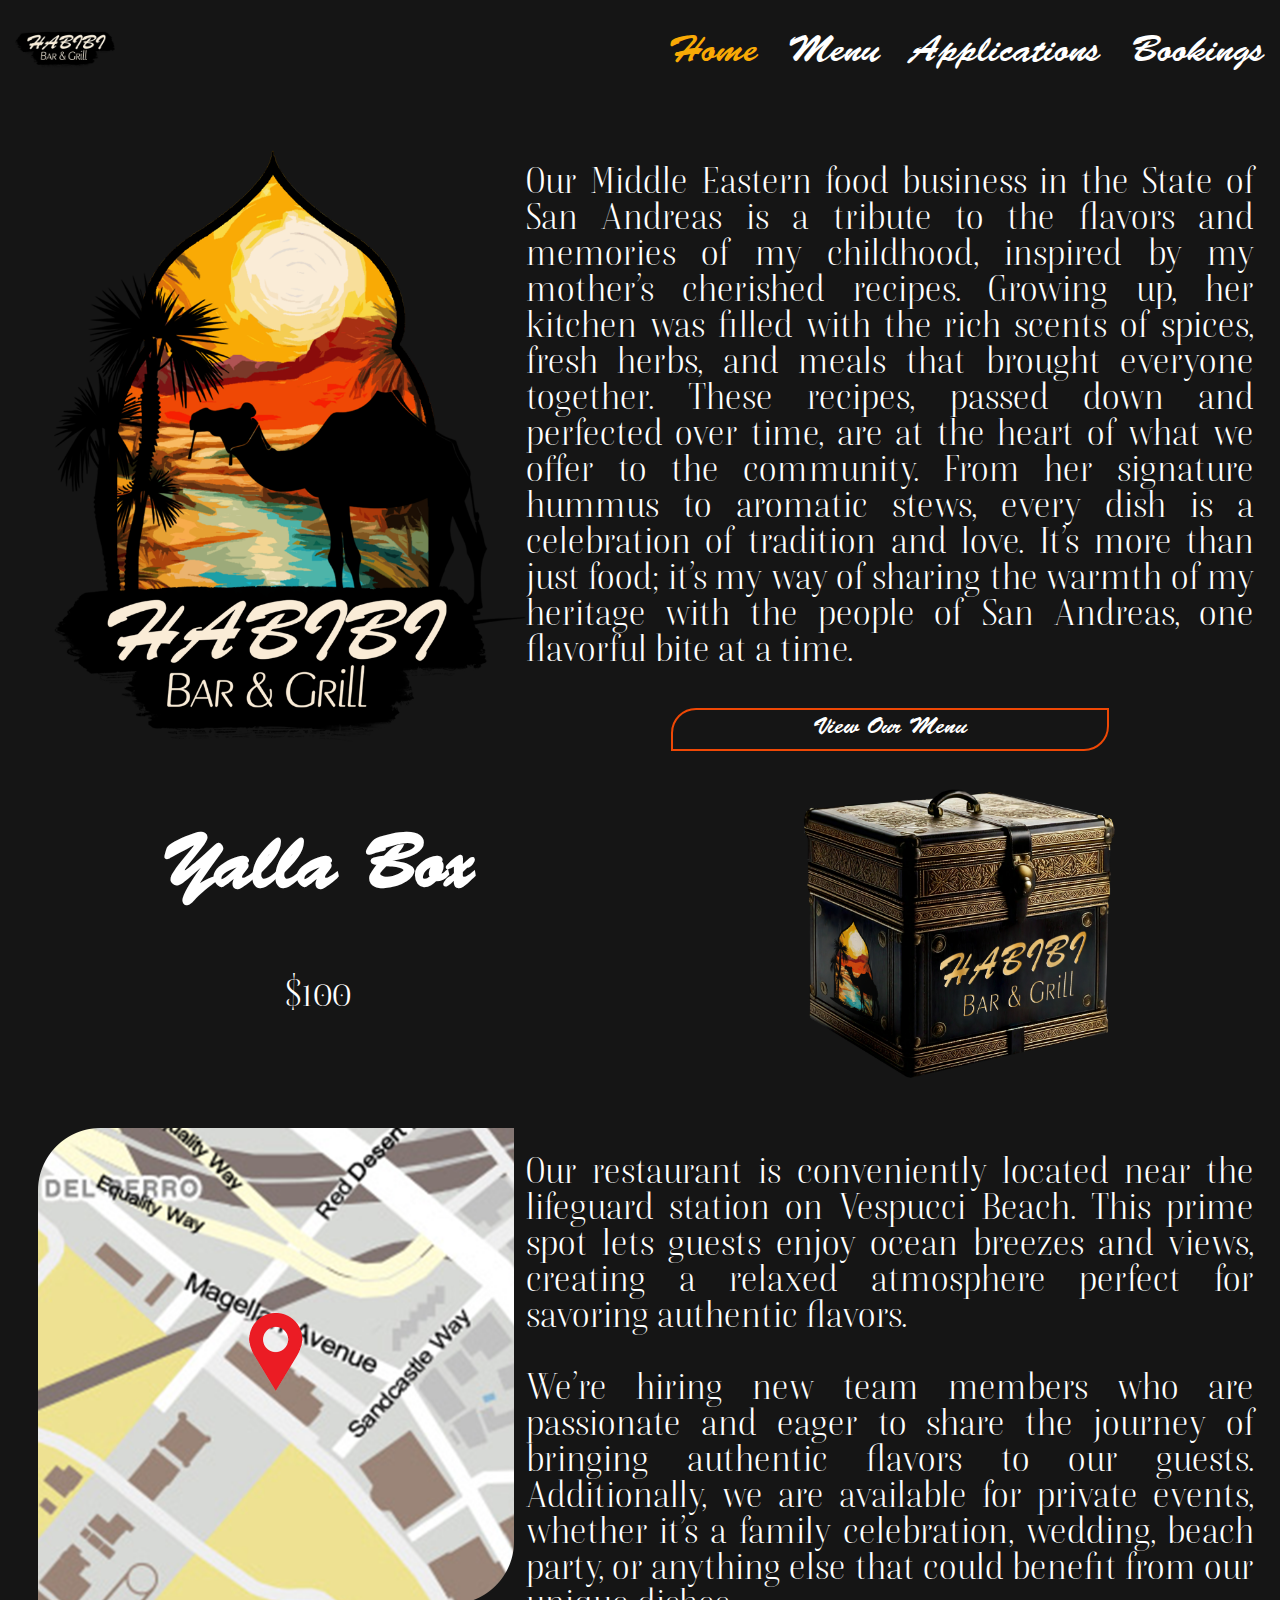
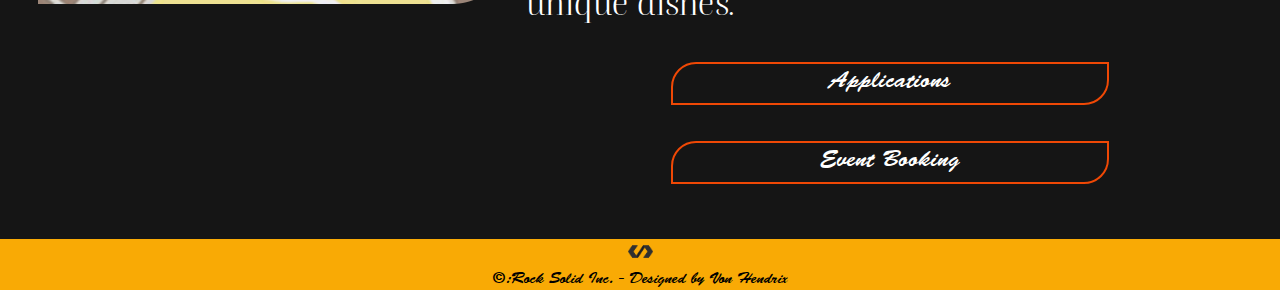
<file: index.html>
<!DOCTYPE html>
<html lang="en">
<head>
    <meta charset="UTF-8">
    <meta name="viewport" content="width=device-width, initial-scale=1.0">
    <meta http-equiv="Cache-Control" content="must-revalidate">
    <title>Habibi Bar and Grill - Home</title>
    <link rel="stylesheet" href="assets/css/style.css">
    <link rel="stylesheet" href="assets/css/home.css">
    <script defer src="/assets/js/app.js"></script>
</head>
    <body>
        <div class="desktopnav">
        <div class="navheader" id="nav-head">
           <a href="index.html"><img class="nav-logo" src="/assets/img/habibi 250px.png" alt=""></a>
        <button id="burger" class="open-main-nav">
            <span class="burger"></span>
        </button>
        </div>
        <nav class="main-nav" id="main-nav">
            <ul>
                <li><a id="activepage" href="index.html">Home</a></li>
                <li><a href="menu.html">Menu</a></li>
                <li><a href="apply.html">Applications</a></li>
                <li><a href="booking.html">Bookings</a></li>
            </ul>
        </nav>
    </div>
    <div class="headergap"></div>

<div class="intro">
    <img class="intro-logo" src="/assets/img/logofull.png" alt="">
    <div class="introtext">
        <p>Our Middle Eastern food business in the State of San Andreas is a tribute to the flavors and memories of my childhood, inspired by my mother’s cherished recipes. Growing up, her kitchen was filled with the rich scents of spices, fresh herbs, and meals that brought everyone together. These recipes, passed down and perfected over time, are at the heart of what we offer to the community. From her signature hummus to aromatic stews, every dish is a celebration of tradition and love. It’s more than just food; it’s my way of sharing the warmth of my heritage with the people of San Andreas, one flavorful bite at a time.</p>
        <div class="midbutton">
        <a href="menu.html"><button  class="intromenubtn">View Our Menu</button></a>
        </div>
    </div>
</div>

<div class="yalla-box">
    <div class="yalla-text">
        <h1>Yalla Box</h1>
        <p>$100</p>
    </div>
    <img src="/assets/img/Yalla_Box.png" alt="">
</div>

<div class="intro">
    <img class="intromap" src="/assets/img/map.png" alt="">
    <img class="intromapmobile" src="/assets/img/map.png" alt="">
    <div class="introtext">
    <p>Our restaurant is conveniently located near the lifeguard station on Vespucci Beach. This prime spot lets guests enjoy ocean breezes and views, creating a relaxed atmosphere perfect for savoring authentic flavors.</p>
    <p>We’re hiring new team members who are passionate and eager to share the journey of bringing authentic flavors to our guests. Additionally, we are available for private events, whether it’s a family celebration, wedding, beach party, or anything else that could benefit from our unique dishes.</p>
    <div class="midbutton">
        <a href="apply.html"><button class="secondintro intromenubtn">Applications</button></a>
        <a href="booking.html"><button class="secondintro intromenubtn">Event Booking</button></a> 
    </div>
</div>
</div>

            <footer>
                <img class="footerlogo" src="/assets/img/250 rocksolidw.png" alt="">
                <p>&copy;:Rock Solid Inc. - Designed by Von Hendrix</p>
            </footer>
    </body>
</html>
</file>
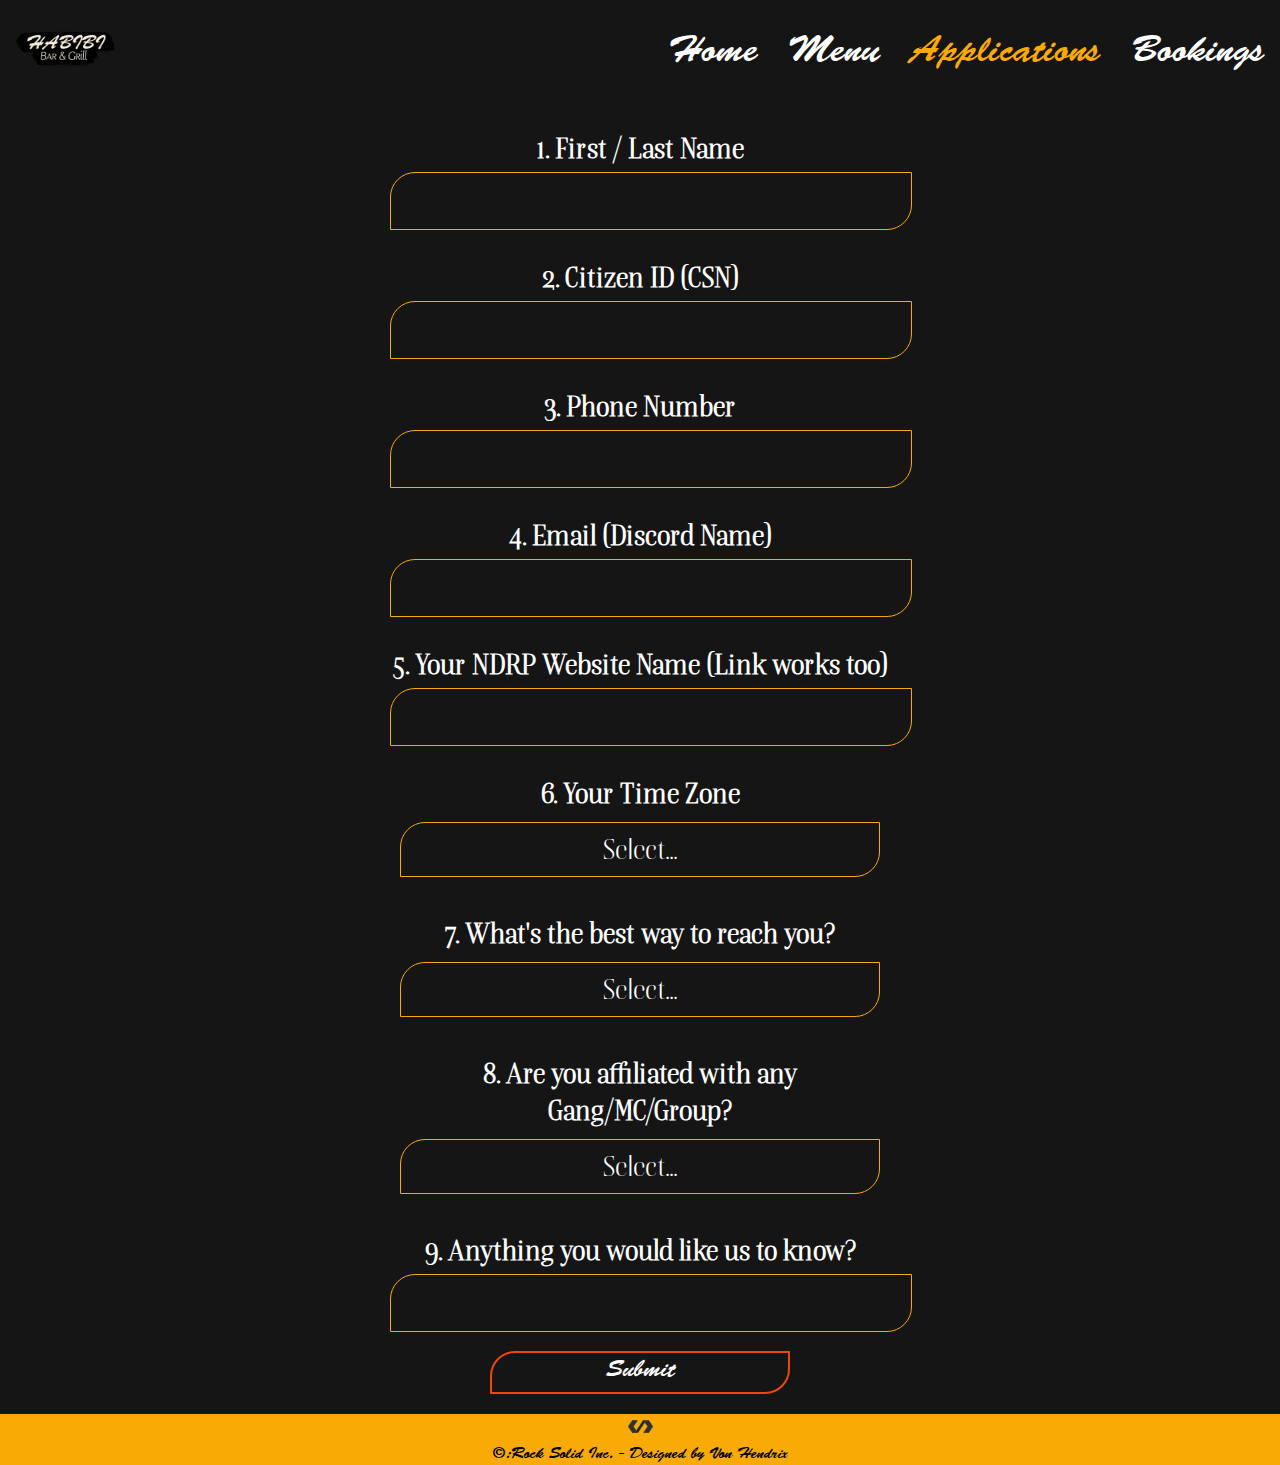
<file: apply.html>
<!DOCTYPE html>
<html lang="en">
<head>
    <meta charset="UTF-8">
    <meta name="viewport" content="width=device-width, initial-scale=1.0">
    <meta http-equiv="Cache-Control" content="must-revalidate">
    <title>Habibi Bar and Grill - Contact Us</title>
    <link rel="stylesheet" href="assets/css/style.css">
    <link rel="stylesheet" href="assets/css/form.css">
    <script defer src="/assets/js/app.js"></script>
    <script src="/assets/js/webhooks.js"></script>
</head>
    <body>
        <div class="desktopnav">
        <div class="navheader" id="nav-head">
          <a href="index.html"><img class="nav-logo" src="/assets/img/habibi 250px.png" alt=""></a>
        <button id="burger" class="open-main-nav">
            <span class="burger"></span>
        </button>
        </div>
        <nav class="main-nav" id="main-nav">
            <ul>
                <li><a href="index.html">Home</a></li>
                <li><a href="menu.html">Menu</a></li>
                <li><a id="activepage" href="apply.html">Applications</a></li>
                <li><a href="booking.html">Bookings</a></li>
            </ul>
        </nav>
    </div>
    <div class="headergap"></div>

    <div id="notification">
      <span id="notification-message"></span>
      <br><br>
      <button id="close-notification" onclick="closeNotification()">Close</button>
  </div>

    <div class="appform">
        <form id="forum" onsubmit="sendApp(event)">
            <label for="Question1" class="form-label">1. First / Last Name</label>
            <textarea required class="form-control" id="Question1"></textarea>
            <br>
            <label for="Question2" class="form-label">2. Citizen ID (CSN)</label>
            <textarea required class="form-control" id="Question2"></textarea>
            <br>
            <label for="Question3" class="form-label">3. Phone Number</label>
            <textarea required class="form-control" id="Question3"></textarea>
            <br>
            <label for="Question4" class="form-label">4. Email (Discord Name)</label>
            <textarea required class="form-control" id="Question4"></textarea>
            <br>
            <label for="Question5" class="form-label">5. Your NDRP Website Name (Link works too)</label>
            <textarea required class="form-control" id="Question5"></textarea>
            <br>
            <label for="Question6" class="form-label">6. Your Time Zone</label>
            <div class="custom-select">
            <select id="Question6" name="times">
              <option value="" disabled selected>Select...</option>
              <option value="NA">NA</option>
              <option value="EU">EU</option>
              <option value="AU">AU</option>
            </select>
          </div>
            <br>
            <label for="Question7" class="form-label">7. What's the best way to reach you?</label>
            <div class="custom-select">
            <select id="Question7" name="contactway">
              <option value="" disabled selected>Select...</option>
              <option value="Text">Text</option>
              <option value="Phone Call">Phone Call</option>
              <option value="Email (NDRP Website)">Email (NDRP Website)</option>
              <option value="Text/Phone Call/ Email">Text/Phone Call/ Email</option>
            </select>
          </div>
            <br>
            <label for="Question8" class="form-label">8. Are you affiliated with any Gang/MC/Group?</label>
            <div class="custom-select">
              <select id="Question8" name="yesno" onchange="toggleDiv()">
                <option value="" disabled selected>Select...</option>
                <option value="Yes">Yes</option>
                <option value="No">No</option>
            </select>
          </div>
            <br>
            <div id="additionalDiv">
            <label for="Question9" class="form-label">8. If Yes, What Gang/MC/Group?</label>
            <textarea class="form-control" id="Question9"></textarea>
            <br>
          </div>
            <label for="Question10" class="form-label">9. Anything you would like us to know?</label>
            <textarea required class="form-control" id="Question10"></textarea>
            <br>
            <button type="submit" class="btn btn-primary">Submit</button>
          </form>
        </div>

            <footer>
                <img class="footerlogo" src="/assets/img/250 rocksolidw.png" alt="">
                <p>&copy;:Rock Solid Inc. - Designed by Von Hendrix</p>
            </footer>
    </body>
</html>
</file>
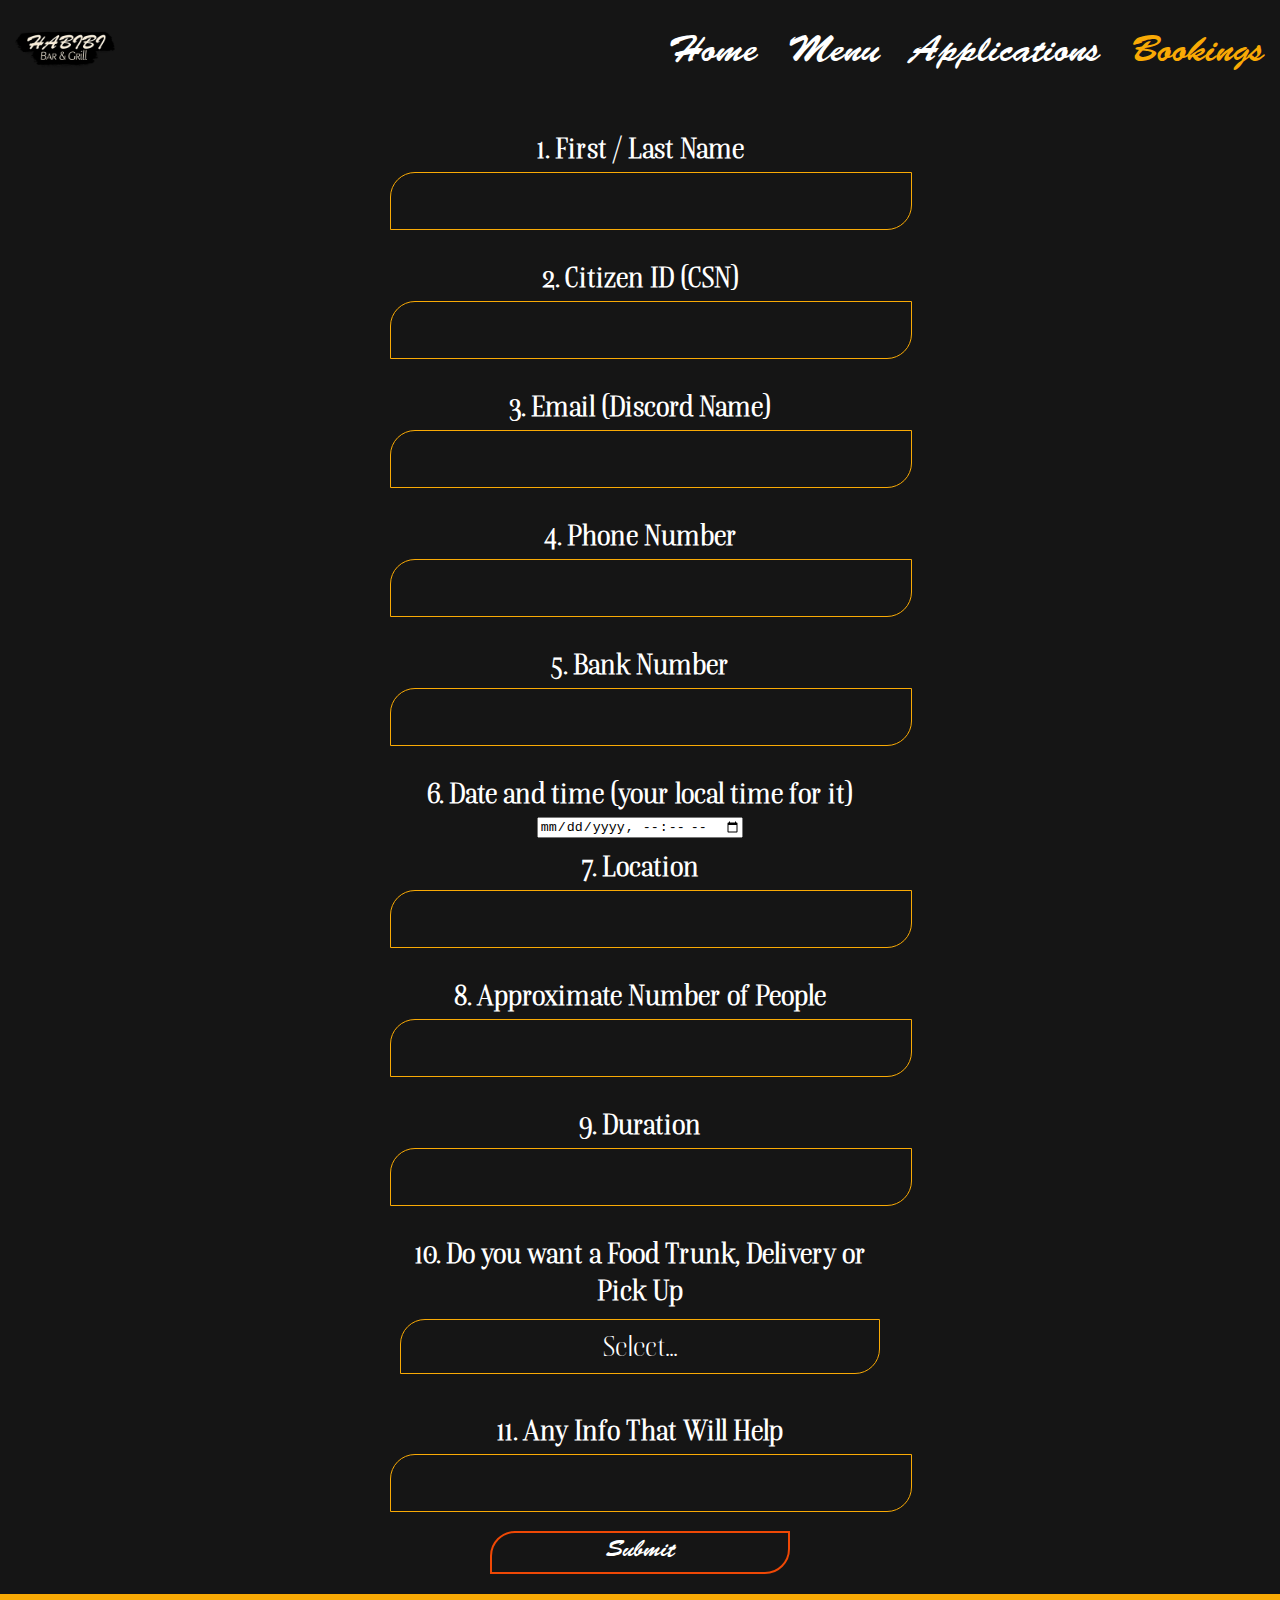
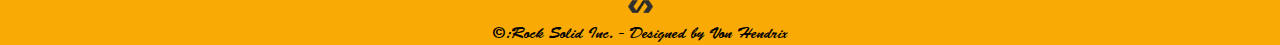
<file: booking.html>
<!DOCTYPE html>
<html lang="en">
<head>
    <meta charset="UTF-8">
    <meta name="viewport" content="width=device-width, initial-scale=1.0">
    <meta http-equiv="Cache-Control" content="must-revalidate">
    <title>Habibi Bar and Grill - Contact Us</title>
    <link rel="stylesheet" href="assets/css/style.css">
    <link rel="stylesheet" href="assets/css/form.css">
    <script defer src="/assets/js/app.js"></script>
    <script defer src="/assets/js/webhooks.js"></script>
</head>
    <body>
        <div class="desktopnav">
        <div class="navheader" id="nav-head">
            <a href="index.html"><img class="nav-logo" src="/assets/img/habibi 250px.png" alt=""></a>
        <button id="burger" class="open-main-nav">
            <span class="burger"></span>
        </button>
        </div>
        <nav class="main-nav" id="main-nav">
            <ul>
                <li><a href="index.html">Home</a></li>
                <li><a href="menu.html">Menu</a></li>
                <li><a href="apply.html">Applications</a></li>
                <li><a id="activepage" href="booking.html">Bookings</a></li>
            </ul>
        </nav>
    </div>
    <div class="headergap"></div>

    <div id="notification">
        <span id="notification-message"></span>
        <br><br>
        <button id="close-notification" onclick="closeNotification()">Close</button>
    </div>

    <div class="bookingform">
        <form  id="forum" onsubmit="sendEventbooking(event)">
            <label for="Question1" class="form-label">1. First / Last Name</label>
            <textarea required class="form-control" id="Question1"></textarea>
            <br>
            <label for="Question2" class="form-label">2. Citizen ID (CSN)</label>
            <textarea required class="form-control" id="Question2"></textarea>
            <br>
            <label for="Question3" class="form-label">3. Email (Discord Name)</label>
            <textarea required class="form-control" id="Question3"></textarea>
            <br>
            <label for="Question4" class="form-label">4. Phone Number</label>
            <textarea required class="form-control" id="Question4"></textarea>
            <br>
            <label for="Question5" class="form-label">5. Bank Number</label>
            <textarea required class="form-control" id="Question5"></textarea>
            <br>
            <label for="Question6" class="form-label">6. Date and time (your local time for it)</label>
            <input type="datetime-local" id="Question6">    
            <br>
            <label for="Question7" class="form-label">7. Location</label>
            <textarea required class="form-control" id="Question7"></textarea>
            <br>
            <label for="Question8" class="form-label">8. Approximate Number of People</label>
            <textarea required class="form-control" id="Question8"></textarea>
            <br>
            <label for="Question9" class="form-label">9. Duration</label>
            <textarea required class="form-control" id="Question9"></textarea>
            <br>
            <label for="Question10" class="form-label">10. Do you want a Food Trunk, Delivery or Pick Up</label>
            <div class="custom-select">
            <select id="Question10" name="durations">
                <option value="" disabled selected>Select...</option>
                <option value="Food Trunk">Food Truck</option>
                <option value="Delivery">Delivery</option>
                <option value="Pick Up">Pick Up</option>
              </select>
            </div>
            <br>
            <label for="Question11" class="form-label">11. Any Info That Will Help</label>
            <textarea required class="form-control" id="Question11"></textarea>
            <br>
            <button type="submit" class="btn btn-primary">Submit</button>
          </form>
        </div>

            <footer>
                <img class="footerlogo" src="/assets/img/250 rocksolidw.png" alt="">
                <p>&copy;:Rock Solid Inc. - Designed by Von Hendrix</p>
            </footer>
    </body>
</html>
</file>
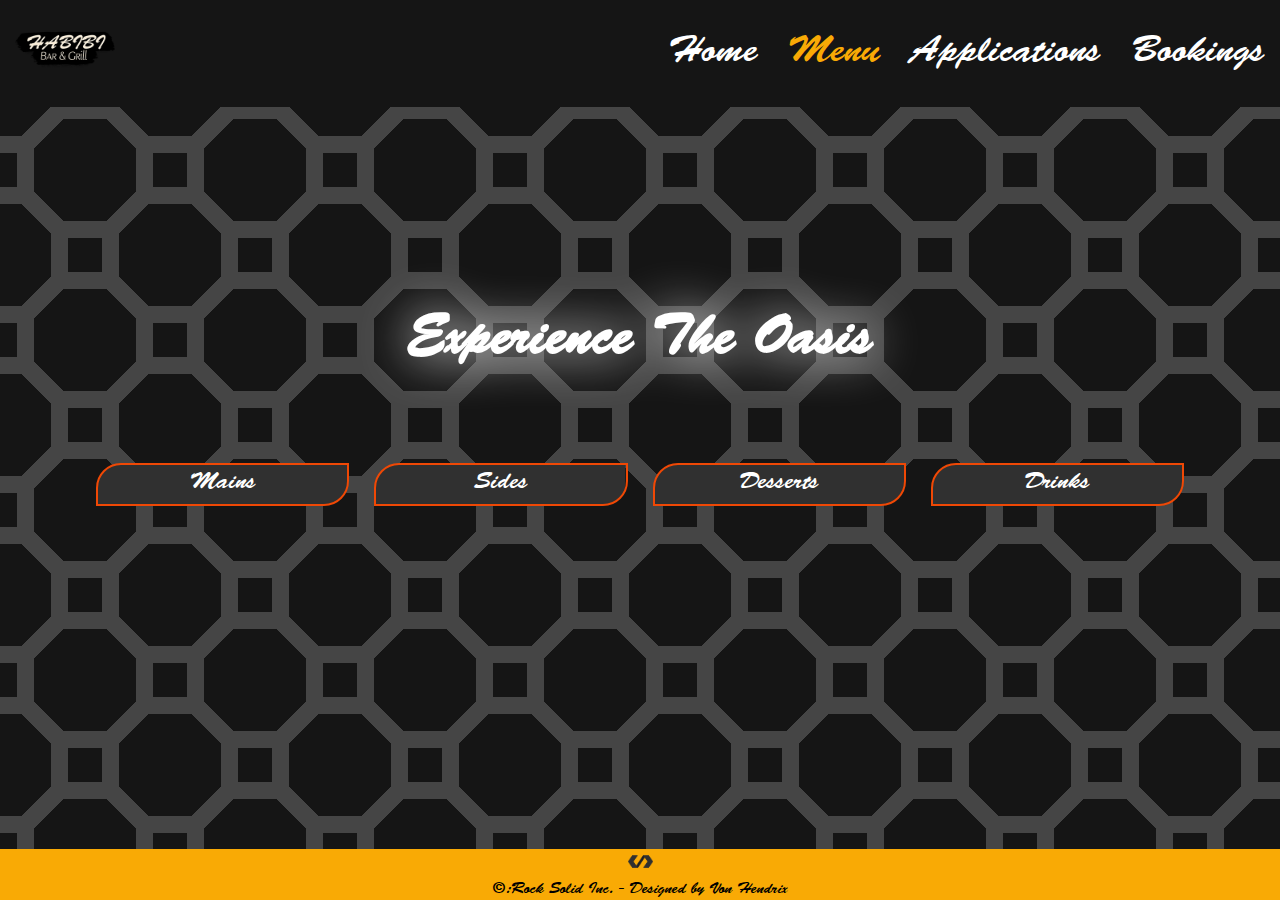
<file: menu.html>
<!DOCTYPE html>
<html lang="en">
<head>
    <meta charset="UTF-8">
    <meta name="viewport" content="width=device-width, initial-scale=1.0">
    <meta http-equiv="Cache-Control" content="must-revalidate">
    <title>Habibi Bar and Grill - Menu</title>
    <link rel="stylesheet" href="assets/css/style.css">
    <link rel="stylesheet" href="assets/css/menu.css">
    <script defer src="/assets/js/app.js"></script>
</head>
    <body>
        <div class="desktopnav">
        <div class="navheader" id="nav-head">
            <a href="index.html"><img class="nav-logo" src="/assets/img/habibi 250px.png" alt=""></a>
        <button id="burger" class="open-main-nav">
            <span class="burger"></span>
        </button>
        </div>
        <nav class="main-nav" id="main-nav">
            <ul>
                <li><a href="index.html">Home</a></li>
                <li><a id="activepage"  href="menu.html">Menu</a></li>
                <li><a href="apply.html">Applications</a></li>
                <li><a href="booking.html">Bookings</a></li>
            </ul>
        </nav>
    </div>
    <div class="headergap"></div>

    <div class="menu-body">
        <h1>Experience The Oasis</h1>
        <div class="menu-select">
        <button type="button" class="menutogglebtn toggle-button" data-target=".food">Mains</button>
        <button type="button" class="menutogglebtn menutogglebtn2 toggle-button" data-target=".sides">Sides</button>
        <button type="button" class="menutogglebtn menutogglebtn2 toggle-button" data-target=".desserts">Desserts</button>
        <button type="button" class="menutogglebtn menutogglebtn2 toggle-button" data-target=".drinks">Drinks</button>
    </div>
    </div> 
<!-- Food -->
    <div class="actualmenucard food toggle-target" data-hideme="hidden">
        <!-- Kebab  -->
        <div class="menuitem">
            <img class="menuitemimg" src="assets/img/Menu/Food/Kebab_Fire.png" alt="">
            <div class="menuitemtext">
                <h1>Kebab</h1>
                <p>$50</p>
                <p>Juicy, spiced kebab skewers served with perfectly grilled veggies.</p>
            </div>
        </div>
        <!-- Shawarma -->
        <div class="menuitem">
            <img class="menuitemimg imgmobile" src="assets/img/Menu/Food/Shawarma_Fire.png" alt="">
            <div class="menuitemtext">
                <h1>Shawarma</h1>
                <p>$50</p>
                <p>Savory shawarma wrap with crispy fries and a tangy dipping sauce.</p>
            </div>
            <img class="menuitemimg imgright" src="assets/img/Menu/Food/Shawarma_Fire.png" alt="">
        </div>
        <!-- Lamb  -->
        <div class="menuitem">
            <img class="menuitemimg" src="assets/img/Menu/Food/Lamb_Stew_Fire.png" alt="">
            <div class="menuitemtext">
                <h1>Lamb Stew</h1>
                <p>$50</p>
                <p>Tender lamb stew slow-cooked in aromatic spices, served over fluffy couscous.</p>
            </div>
        </div>
        <!-- Biryani -->
        <div class="menuitem">
            <img class="menuitemimg imgmobile" src="assets/img/Menu/Food/Biryani_FIRE_IMG.png" alt="">
            <div class="menuitemtext">
                <h1>Biryani</h1>
                <p>$50</p>
                <p>Spiced Basmati Rice cooked with herbs, vegetables, and your choice of savory protein</p>
            </div>
            <img class="menuitemimg imgright" src="assets/img/Menu/Food/Biryani_FIRE_IMG.png" alt="">
        </div>
        <!-- Falafel -->
        <div class="menuitem">
            <img class="menuitemimg" src="assets/img/Menu/Food/Falafel_Sandwich_FIRE_IMG.png" alt="">
            <div class="menuitemtext">
                <h1>Falafel Sandwich</h1>
                <p>$50</p>
                <p>Crispy falafel balls in pita with fresh salad, served with tahini sauce</p>
            </div>
        </div>
        </div>
    <!-- Sides -->
    <div class="actualmenucard sides toggle-target" data-hideme="hidden">
        <!-- Halloumi Grilled Cheese -->
        <div class="menuitem">
            <img class="menuitemimg" src="assets/img/Menu/Food/Halloumi_Grilled_Cheese_Fire.png" alt="">
            <div class="menuitemtext">
                <h1>Halloumi Grilled Cheese</h1>
                <p>$40</p>
                <p>Grilled halloumi cheese sandwich with your choice of toppings.</p>
            </div>
        </div>
        <!-- Fatayer -->
        <div class="menuitem">
            <img class="menuitemimg imgmobile" src="assets/img/Menu/Food/Fatayer_Fire.png" alt="">
            <div class="menuitemtext">
                <h1>Fatayer</h1>
                <p>$40</p>
                <p>Flaky, golden pastry stuffed with savory fillings like cheese, spinach, or spiced meats.</p>
            </div>
            <img class="menuitemimg imgright" src="assets/img/Menu/Food/Fatayer_Fire.png" alt="">
        </div>
        <!-- Hummus -->
        <div class="menuitem">
            <img class="menuitemimg" src="assets/img/Menu/Food/Hummus_FIRE_IMG.png" alt="">
            <div class="menuitemtext">
                <h1>Hummus</h1>
                <p>$40</p>
                <p>Creamy chickpea blend with tahini, garlic, and lemon, served with warm pita bread</p>
            </div>
        </div>
        <!-- Tabbouleh -->
        <div class="menuitem">
            <img class="menuitemimg imgmobile" src="assets/img/Menu/Food/Tabbouleh_FIRE_IMG.png" alt="">
            <div class="menuitemtext">
                <h1>Tabbouleh</h1>
                <p>$40</p>
                <p>Fresh parsley salad with tomatoes, bulgur, mint, and a zesty lemon olive oil dressing</p>
            </div>
            <img class="menuitemimg imgright" src="assets/img/Menu/Food/Tabbouleh_FIRE_IMG.png" alt="">
        </div>
    </div>
        <!-- Desserts -->
        <div class="actualmenucard desserts toggle-target" data-hideme="hidden">
            <!--Knafeh  -->
            <div class="menuitem">
                <img class="menuitemimg" src="assets/img/Menu/Food/Knafeh_Fire.png" alt="">
                <div class="menuitemtext">
                    <h1>Knafeh</h1>
                    <p>$40</p>
                    <p>Sweet, crispy pastry with soft cheese, syrup-soaked, served with fresh fruit.</p>
                </div>
            </div>
        <!-- Halva Ice Cream -->
        <div class="menuitem">
            <img class="menuitemimg imgmobile" src="assets/img/Menu/Food/Halva_Ice_Cream_Fire.png" alt="">
            <div class="menuitemtext">
                <h1>Halva Ice Cream</h1>
                <p>$40</p>
                <p>Nutty-sweet halva ice cream topped with rich chocolate.</p>
            </div>
            <img class="menuitemimg imgright" src="assets/img/Menu/Food/Halva_Ice_Cream_Fire.png" alt="">
        </div>
            <!-- Baklava Cheesecake -->
            <div class="menuitem">
                <img class="menuitemimg" src="assets/img/Menu/Food/Cheesecake_Fire.png" alt="">
                <div class="menuitemtext">
                    <h1>Baklava Cheesecake</h1>
                    <p>$40</p>
                    <p>Creamy cheesecake with layers of flaky baklava, with crushed pistachios and delicate rose petals.</p>
                </div>
            </div>
        </div>
<!-- DRINKS -->
    <div class="actualmenucard drinks toggle-target" data-hideme="hidden">
        <!--Mint Lemonade  -->
        <div class="menuitem">
            <img class="menuitemimg imgmobile noshad" src="assets/img/Menu/Drinks/Mint_Lemonade_Fire.png" alt="">
            <div class="menuitemtext">
                <h1>Mint Lemonade</h1>
                <p>$25</p>
                <p>Zesty lemon and fresh mint blended into a cool, refreshing drink.</p>
            </div>
            <img class="menuitemimg imgright noshad" src="assets/img/Menu/Drinks/Mint_Lemonade_Fire.png" alt="">
        </div>
        <!-- Pomegranate Juice -->
        <div class="menuitem">
            <img class="menuitemimg" src="assets/img/Menu/Drinks/Pom_juice_Fire.png" alt="">
            <div class="menuitemtext">
                <h1>Pomegranate Juice</h1>
                <p>$25</p>
                <p>Fresh, vibrant pomegranate juice bursting with sweet-tart flavor.</p>
            </div>
        </div>
        <!-- Chai Karak -->
        <div class="menuitem">
            <img class="menuitemimg imgmobile noshad" src="assets/img/Menu/Drinks/Chai_Karak_FIRE_IMAGE.png" alt="">
            <div class="menuitemtext">
                <h1>Chai Karak</h1>
                <p>$25</p>
                <p>Strong spiced tea brewed with cardamom, saffron, and rich milk for a bold flavor.</p>
            </div>
            <img class="menuitemimg imgright noshad" src="assets/img/Menu/Drinks/Chai_Karak_FIRE_IMAGE.png" alt="">
        </div>
    </div>

            <footer>
                <img class="footerlogo" src="/assets/img/250 rocksolidw.png" alt="">
                <p>&copy;:Rock Solid Inc. - Designed by Von Hendrix</p>
            </footer>
    </body>
</html>
</file>
<file: assets/css/style.css>
@font-face {
    font-family: Brush;
    src: url("/assets/fonts/brushscriptstd.ttf")  format("truetype");
}

@font-face {
    font-family: Boska;
    src: url("/assets/fonts/Boska-Regular.ttf")  format('truetype');
}

::-webkit-scrollbar {
	display: none;
	overflow: hidden;
  }

body{
    margin: auto;
    color: white;
    background-color: #151515;
    min-height: 100vh;
    display: flex;
    flex-direction: column;

}

/*NAVIGATION*/

.headergap{
    margin-top: 100px;
}

#activepage{
    color: #F9AA05;
}

.navheader{
    margin-left: 15px;
    background-color: #00000000;
    z-index: 100;
}

.navheader button{display: none;}
.navheader img{width: 100px;}

.desktopnav{
    top: 0;
    z-index: 10000;
    width: 100%;
    background-color: #151515;
    position: fixed;
    display: flex;
    justify-content: space-between;
    font-family: Brush;
}

.main-nav{
    margin-right: 15px;
    margin-top: auto;
    margin-bottom: auto;
}

.main-nav ul{
    gap: 30px;
    list-style: none;
    display: flex;
    text-align: center;
}

.main-nav a{
    text-align: center;
    font-size: 2.4em;
    text-decoration: none;
    color: #ffffff;
    transition: 0.275s;
}

.main-nav a:hover{
    color: #F9AA05;
}

/*Footer*/
footer{
    margin-top: auto;
  background-color: #F9AA05;
  text-align: center;
  color: black;
  font-family: Brush;
}

footer h1{font-weight: 300; font-size: 22px; margin-bottom: 0px;}
footer p{font-weight: 200; margin-top: 0px; margin-bottom: 0px;}
footer img{width: 25px; margin: 0px; filter: invert();}

/*MOBILE*/  
@media (max-width: 800px){
/*NAVIGATION*/   

body{
  margin-left: 2%;
  margin-right: 4%;
}

.headergap{
    margin-top: 55px;
}

.navheader{
    left: 0;
    margin: auto;
    width: 100%;
	  position: fixed;
    z-index: 999999;
    display: flex;
    justify-content: space-between;   
    background-color: #151515;
}

.navheader.is-open{
    background: none;
}

.navheader button {display: block;}

.navheader img{
  width: 30%  !important; 
  margin-top: auto; 
  margin-bottom: auto;
  margin-left: 5px;
}

.main-nav {
	z-index: 9999999999;
    position: fixed;
    top: 0;
    right: 0;
    left: 0;
    bottom: 0;
    text-align: center;
	  opacity: 0;
    z-index: -1;
    visibility: hidden;
    transform: opacity(0);
    transition: ease-in-out 0.175s;
}

.main-nav.is-open {
	opacity: 1;
    z-index: 100;
    visibility: visible;
    text-align: center;
    width: 100%;
    transform: opacity(1);
    background-color: #15151570;
    backdrop-filter: blur(25px);
}

.main-nav ul {
    display: inline-flex;
    flex-direction: column;
    height: 100%;
    justify-content: center;
}

.main-nav li {
    display: block;
    margin: .5rem 0;
    text-align: center;
    opacity: 0;
    transform: scale(0);
    transition: ease-in-out 0.175s;
}

.main-nav.is-open li {
    opacity: 1;
    transform: scale(1);
}
.main-nav li:nth-child(1) {
    transition-delay: 200ms;
}
.main-nav li:nth-child(2) {
    transition-delay: 300ms;
}
.main-nav li:nth-child(3) {
    transition-delay: 400ms;
}
.main-nav li:nth-child(4) {
    transition-delay: 500ms;
}

.main-nav ul,
.main-nav li {
	list-style: none;
	padding: 0;
}
.main-nav a {
	display: block;
	padding: 12px 0;
	font-size: 2.4em;
	text-decoration: none;    
}

.open-main-nav {
	z-index: 1000;
	background: none;
	border: 0;
    margin-top: 25px;
    margin-right: 5px;
}

.open-main-nav:hover{
    cursor: pointer;
}

.open-main-nav:focus {
	outline: none;
}
.burger {
  position: relative;
	display: block;
	width: 28px;
	height: 4px;
	margin: 0 auto;
	background: #F9AA05;
	transition: all .275s;
}

#burger{
  width: 40px;
  height: 40px;
	filter: drop-shadow(black 1px 1px 2px);
  margin-right: 25px;
}

.burger:after,
.burger:before {
	content: '';
	display: block;
	height: 100%;
	background: #F9AA05;
	transition: all .275s;
}

.burger:after {
	transform: translateY(-12px);
}

.burger:before {
	transform: translateY(-16px);
}

.is-open .burger {
	transform: skew(5deg) translateY(-8px) rotate(-45deg);
}

.is-open .burger:before {
	transform: translateY(0px) skew(-10deg) rotate(75deg);
}

.is-open .burger:after {
	transform: translateY(-12px) translateX(10px) skew(-20deg);
    opacity: 0;
}
}
</file>
<file: assets/css/home.css>
.intro{
margin: 2%;
font-family: Boska;
text-align: justify;
justify-content: space-evenly;
align-items: center;
line-height: 100%;
display: flex;
font-size: 36px;
bottom: 0;
}

.intro-logo{
    margin: auto;
    width: 500px;
    text-align: center;
}

.midbutton{
    text-align: center;
}

.intromenubtn{
    text-align: center !important; 
    padding: 5px;
    width: 60%;
    font-family: Brush;
    font-size: 24px;
    border-radius: 25px 0px 25px 0px;
    border: solid #EF4805 2px;
    background: linear-gradient(to left, rgba(250, 128, 114, 0) 50%, #F9AA05 50%) right;
    background-size: 201%;
    color: white;
    transition: ease-in-out 0.375s;
}

.intromenubtn:hover{
    background-position: left;
    cursor: pointer;
    text-shadow: black 1px 1px 2px;
}

.intromap{
    margin-bottom: auto;
    width: 500px;
    text-align: center;
}

.intromapmobile{
    display: none;
}

.secondintro{
    margin-bottom: 30px;
}

.yalla-text{
    text-align: center;
}

.yalla-box{
    font-family: Brush;
    display: flex;
    justify-content: space-around;
    font-size: 38px;
}

.yalla-box p{
    font-family: Boska;
}


.yalla-box img{
    width: 25%;
}

@media (max-width: 800px){

    .intro{
        flex-direction: column;
        text-align: justify;
        font-size: 24px;
    }

    .intro-logo{
        margin: auto;
        width: 250px;
        text-align: center;
    }

    .intromenubtn{
        width: 75%;
    }

    .intromapmobile{
        margin: auto;
        display: block;
        width: 250px;
    }

    .intromap{
        display: none;
    }

    .yalla-box img{
        text-align: center;
        width: 75%;
        margin: auto;
    }

    .yalla-box{
        font-size: 28px;
        flex-direction: column;
        text-align: center;
    }
}
</file>
<file: assets/css/form.css>
form {
      margin-left: auto;
      margin-right: auto;
    text-align: center;
    padding: 20px;
    width: 100%;
    max-width: 500px;
  }

  .form-label {
    font-family: Boska !important;
    font-size: 28px !important;
    display: block;
    margin: 10px 0 5px;
    color: white;
    font-weight: bold;
  }

  .form-control {
    font-family: Boska;
    width: 100%;
    padding: 10px;
    margin-bottom: 15px;
    border: 1px solid #F9AA05;
    border-radius: 25px 0px 25px 0px;
    font-size: 14px;
    background: none;
    color: white;
    transition: border-color 0.3s;
    resize: none;
  }
  


  .form-control:focus {
    border-color: #ef4805;
    outline: none;
  }

  .btn-primary{
    padding: 5px;
    width: 60%;
    font-family: Brush;
    font-size: 24px;
    border-radius: 25px 0px 25px 0px;
    border: solid #EF4805 2px;
    background: linear-gradient(to left, rgba(250, 128, 114, 0) 50%, #F9AA05 50%) right;
    background-size: 200%;
    color: white;
    transition: ease-in-out 0.375s;
}

.btn-primary:hover{
    background-position: left;
    cursor: pointer;
    text-shadow: black 1px 1px 2px;
}

@media (max-width: 800px){ 
    form {
      width: 80%;
    }
  }



.custom-select {
  font-size: 28px !important;
  font-family: Boska !important;
  position: relative;
  width: 100%;
}

.custom-select select {
  display: none;
}

.select-selected {
  font-size: 28px !important;
  background-color: #151515;

}

.select-selected:after {
  font-size: 28px !important;
  font-family: Boska;
  position: absolute;
  content: "";
  top: 14px;
  right: 10px;
  width: 0;
  height: 0;
  border: 6px solid transparent;
}

.select-items div,.select-selected {
  color: #ffffff;
  padding: 8px 16px;
  border: 1px solid transparent;
  border-color: transparent transparent rgba(0, 0, 0, 0.1) transparent;
  cursor: pointer;
  border-radius: 25px 0px 25px 0px;
  border: solid #F9AA05 1px;
  margin: 10px;
  font-family: Boska;
  font-size: 28px !important;
}

.select-items {
  position: absolute;
  background-color: #151515;
  top: 100%;
  left: 0;
  right: 0;
  z-index: 99;
  border-radius: 25px 0px 25px 0px;
  font-family: Boska;
  font-size: 28px !important;
}

.select-hide {
  display: none;
}

.select-items div:hover, .same-as-selected {
  background-color: #303030;
}

#additionalDiv {
  display: none;
}

#notification {
  display: none; /* Hidden by default */
  position: fixed;
  top: 50%;
  left: 50%;
  transform: translateX(-50%);
  background-color: #303030; /* Red color */
  color: white;
  padding: 15px;
  border-radius: 5px;
  box-shadow: 0px 4px 6px rgba(0, 0, 0, 0.2);
  font-size: 16px;
  z-index: 999999999;
  transition: opacity 0.3s ease, top 0.3s ease;
  text-align: center;
  font-family: Boska !important;
}

#close-notification {
  background-color: white;
  color: #f44336;
  border: none;
  padding: 10px 20px;
  font-size: 16px;
  cursor: pointer;
  border-radius: 5px;
}

#close-notification:hover {
  background-color: #f44336;
  color: white;
}
</file>
<file: assets/css/menu.css>
body {
    --s: 17px; /* control the size*/
    --c1: #454545;
    --c2: #151515;
    
    --c:#0000 46.46%,var(--c1) 0 53.53%,#0000 0;
    --d:calc(10*var(--s)) calc(10*var(--s));
    --g:/var(--d) conic-gradient(at 40% 40%,#0000 75%,var(--c1) 0);
    background:
      conic-gradient(at 40% 40%,#0000 75%,var(--c2) 0) 
       calc(9*var(--s)) calc(9*var(--s))/
       calc(5*var(--s)) calc(5*var(--s)),
      calc(8*var(--s)) calc(8*var(--s)) var(--g),
      calc(3*var(--s)) calc(3*var(--s)) var(--g),
      linear-gradient( 45deg,var(--c)) 0 0/var(--d),
      linear-gradient(-45deg,var(--c)) 0 0/var(--d) var(--c2);
  }

.toggle-target[data-hideme="hidden"] {
    display: none;
    opacity: 0;
    transition-property: display opacity;
    transition-duration: 0.5s;
    transition-behavior: allow-discrete;
  }
  
.toggle-target[data-hideme="showme"] {
    display: block;
    opacity: 1;
    transition-property: display opacity;
    transition-duration: .5s;
    transition-behavior: allow-discrete;
    @starting-style{opacity: 0;}
  }

  .menu-body{
    width: 85%;
    margin: auto;
    font-family: Brush;
    font-size: 28px;
    text-align: center
  }

  .menu-body h1{
    filter: drop-shadow(#fff 0px 0px 25px);
  }


  
  .menu-select{
    width: 100%;
    display: flex;
    justify-content: space-around;
    gap: 25px;
    margin: auto;
    margin-top: 8%;
  }

  .actualmenucard{
    margin-top: 50px;
    background-color: #151515;
  }

  .noshad{
    filter: none !important;
  }

  .menutogglebtn{
        padding: 5px;
        width: 40%;
        font-family: Brush;
        font-size: 24px;
        border-radius: 25px 0px 25px 0px;
        border: solid #EF4805 2px;
        background: linear-gradient(to left, #303030 50%, #F9AA05 50%) right;
        background-size: 201%;
        color: white;
        transition: ease-in-out 0.375s;
    }

    .menuitemtext{
        padding: 5px;
        background-color: #00000077;
        border-radius: 25px 25px 25px 25px;
        filter: drop-shadow(rgba(0, 0, 0, 0.349) 1px 1px 5px);
    }

    .menutogglebtn2{
        border-radius: 25px 0px 25px 0px;
    
    }

    .menutogglebtn:hover{
        background-position: left;
        cursor: pointer;
        text-shadow: black 1px 1px 2px;
    }   

    .menuitem{
        margin: auto;
        display: flex;
        text-align: center;
        justify-content: space-around;
        background: linear-gradient(90deg, #EF4805 0%, #F9AA05 100%);
        margin-bottom: 25px;
        width: 70%;
        border-radius: 25px 0px 25px 0px;
        opacity: 0;
        transform: translateY(50px);
        transition: ease-in-out 1s;
        padding: 5px;
        filter: drop-shadow(#EF4805 1px 1px 5px);
    }

    .menuitem-anim{
        opacity: 1;
        transform: translateY(0px);
    }

    .menuitemimg{
        width: 250px;
        filter: drop-shadow(black 1px 1px 5px);
    }   

    .menuitem h1{
        font-family: Brush;
        font-size: 50px;
        text-shadow: black 1px 1px 2px;
        font-weight: 100;
    }

    .menuitem p{
        font-family: Boska;
        font-size: 24px;
        text-shadow: black 1px 1px 2px;
    }

    .imgmobile{
        display: none;
    }

    @media (max-width: 800px){

        .menu-body{
            width: 90%;
            margin: auto;
            text-align: center;
        }
        .menu-select{
            width: 90%;
            margin: auto;
            display: grid;
            grid-template-columns: 50% 50%;
            grid-template-rows: 50% 50%;
        }
        .menuitem{
            flex-direction: column;
            width: 90%;
            text-align: center;
        }
        .menuitemimg{
            margin: auto;
            width: 70%;
        }
        .imgright{
            display: none;
        }
        .imgmobile{
            display: block;
        }

        .menutogglebtn{
            width: 100%;
        }
    }
</file>
